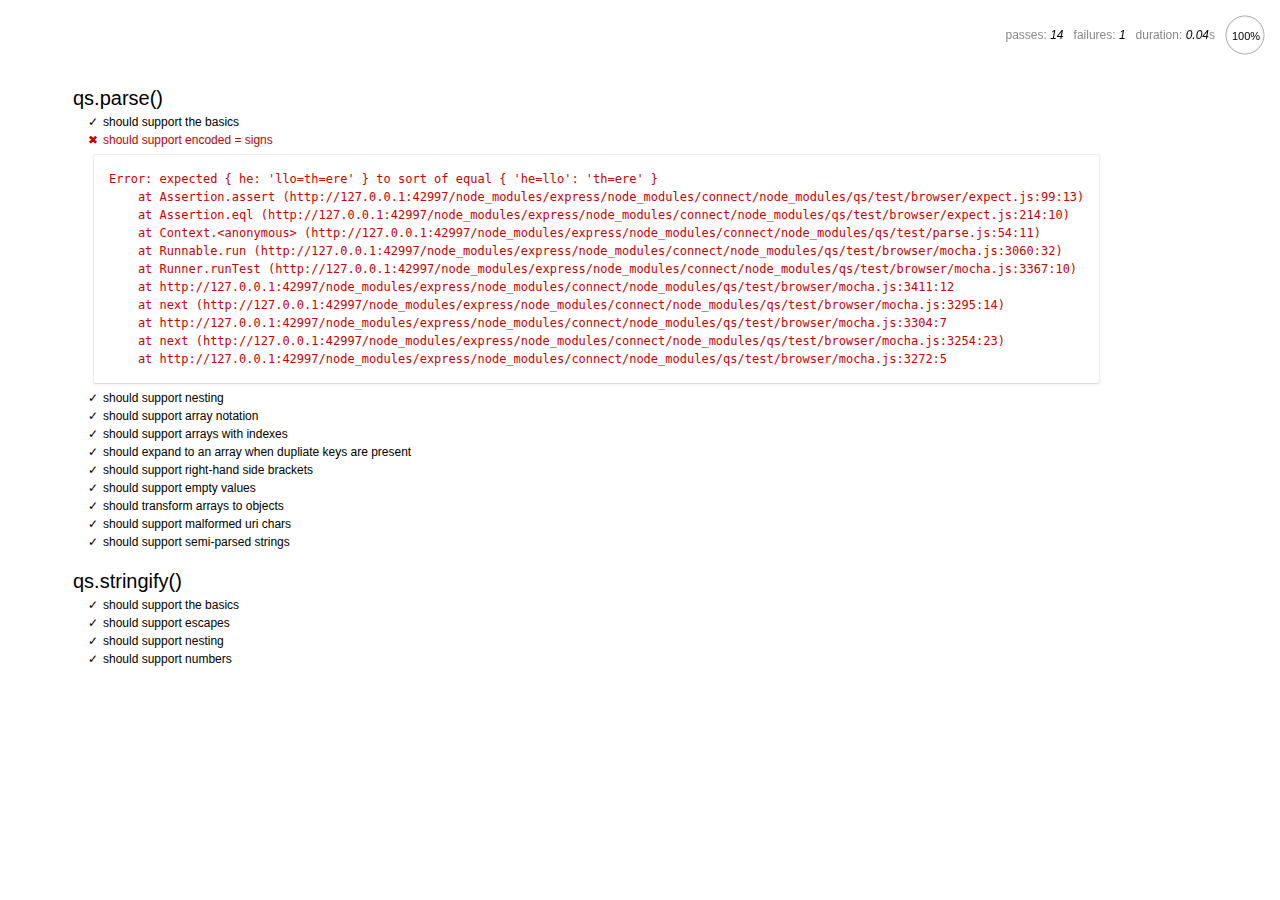
<file: node_modules/express/node_modules/connect/node_modules/qs/test/browser/index.html>
<html>
  <head>
    <title>Mocha</title>
    <meta http-equiv="Content-Type" content="text/html; charset=UTF-8">
    <link rel="stylesheet" href="mocha.css" />
    <script src="jquery.js" type="text/javascript"></script>
    <script src="expect.js"></script>
    <script src="mocha.js"></script>
    <script>mocha.setup('bdd')</script>
    <script src="qs.js"></script>
    <script src="../parse.js"></script>
    <script src="../stringify.js"></script>
    <script>onload = mocha.run;</script>
  </head>
  <body>
    <div id="mocha"></div>
  </body>
</html>
</file>
<file: node_modules/express/node_modules/connect/node_modules/qs/test/browser/mocha.css>
body {
  font: 20px/1.5 "Helvetica Neue", Helvetica, Arial, sans-serif;
  padding: 60px 50px;
}

#mocha h1, h2 {
  margin: 0;
}

#mocha h1 {
  margin-top: 15px;
  font-size: 1em;
  font-weight: 200;
}

#mocha .suite .suite h1 {
  margin-top: 0;
  font-size: .8em;
}

#mocha h2 {
  font-size: 12px;
  font-weight: normal;
  cursor: pointer;
}

#mocha .suite {
  margin-left: 15px;
}

#mocha .test {
  margin-left: 15px;
}

#mocha .test:hover h2::after {
  position: relative;
  top: 0;
  right: -10px;
  content: '(view source)';
  font-size: 12px;
  font-family: arial;
  color: #888;
}

#mocha .test.pending:hover h2::after {
  content: '(pending)';
  font-family: arial;
}

#mocha .test.pass.medium .duration {
  background: #C09853;
}

#mocha .test.pass.slow .duration {
  background: #B94A48;
}

#mocha .test.pass::before {
  content: '✓';
  font-size: 12px;
  display: block;
  float: left;
  margin-right: 5px;
}

#mocha .test.pass .duration {
  font-size: 9px;
  margin-left: 5px;
  padding: 2px 5px;
  color: white;
  -webkit-box-shadow: inset 0 1px 1px rgba(0,0,0,.2);
  -moz-box-shadow: inset 0 1px 1px rgba(0,0,0,.2);
  box-shadow: inset 0 1px 1px rgba(0,0,0,.2);
  -webkit-border-radius: 5px;
  -moz-border-radius: 5px;
  -ms-border-radius: 5px;
  -o-border-radius: 5px;
  border-radius: 5px;
}

#mocha .test.pass.fast .duration {
  display: none;
}

#mocha .test.pending {
  color: #0b97c4;
}

#mocha .test.pending::before {
  content: '◦';
  color: #0b97c4;
}

#mocha .test.fail {
  color: #c00;
}

#mocha .test.fail pre {
  color: black;
}

#mocha .test.fail::before {
  content: '✖';
  font-size: 12px;
  display: block;
  float: left;
  margin-right: 5px;
  color: #c00;
}

#mocha .test pre.error {
  color: #c00;
}

#mocha .test pre {
  display: inline-block;
  font: 12px/1.5 monaco, monospace;
  margin: 5px;
  padding: 15px;
  border: 1px solid #eee;
  border-bottom-color: #ddd;
  -webkit-border-radius: 3px;
  -webkit-box-shadow: 0 1px 3px #eee;
}

#error {
  color: #c00;
  font-size: 1.5  em;
  font-weight: 100;
  letter-spacing: 1px;
}

#stats {
  position: fixed;
  top: 15px;
  right: 10px;
  font-size: 12px;
  margin: 0;
  color: #888;
}

#stats .progress {
  float: right;
  padding-top: 0;
}

#stats em {
  color: black;
}

#stats li {
  display: inline-block;
  margin: 0 5px;
  list-style: none;
  padding-top: 11px;
}

code .comment { color: #ddd }
code .init { color: #2F6FAD }
code .string { color: #5890AD }
code .keyword { color: #8A6343 }
code .number { color: #2F6FAD }
</file>
